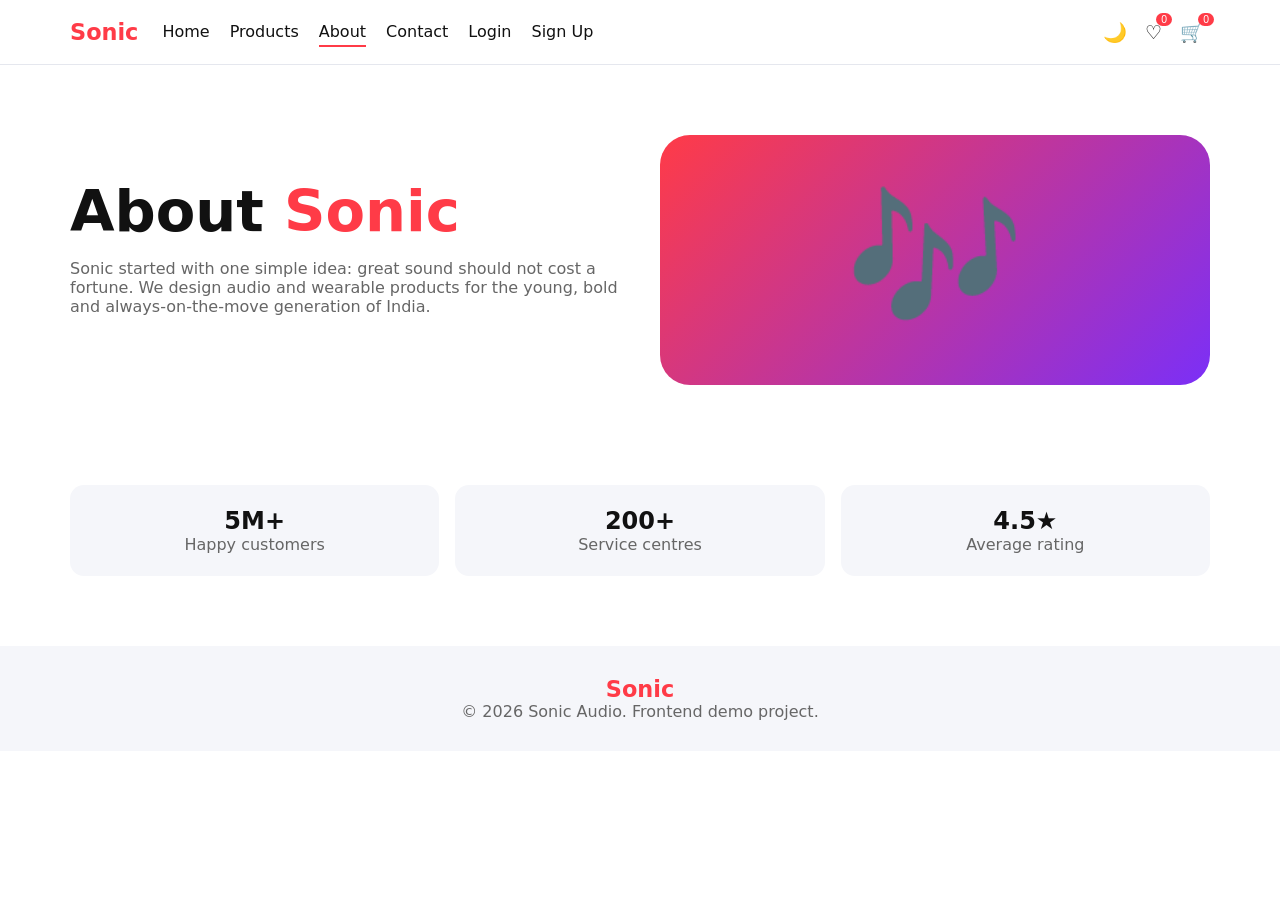
<file: about.html>
<!DOCTYPE html>
<html lang="en">
<head>
  <meta charset="UTF-8">
  <meta name="viewport" content="width=device-width,initial-scale=1">
  <title>About | Sonic</title>
  <link rel="stylesheet" href="css/style.css">
</head>
<body data-page="about">
  <div id="header"></div>
  <main class="wrap">
    <section class="hero">
      <div>
        <h1>About <span style="color:var(--brand)">Sonic</span></h1>
        <p class="muted">Sonic started with one simple idea: great sound should not cost a fortune. We design audio and wearable products for the young, bold and always-on-the-move generation of India.</p>
      </div>
      <div class="hero-img">🎶</div>
    </section>
    <section class="perks">
      <div class="perk reveal"><h2>5M+</h2><p class="muted">Happy customers</p></div>
      <div class="perk reveal"><h2>200+</h2><p class="muted">Service centres</p></div>
      <div class="perk reveal"><h2>4.5★</h2><p class="muted">Average rating</p></div>
    </section>
  </main>
  <div id="footer"></div>
  <div id="toasts"></div>
  <script src="js/data.js"></script>
  <script src="js/app.js"></script>
  <script src="js/pages.js"></script>
</body>
</html>
</file>
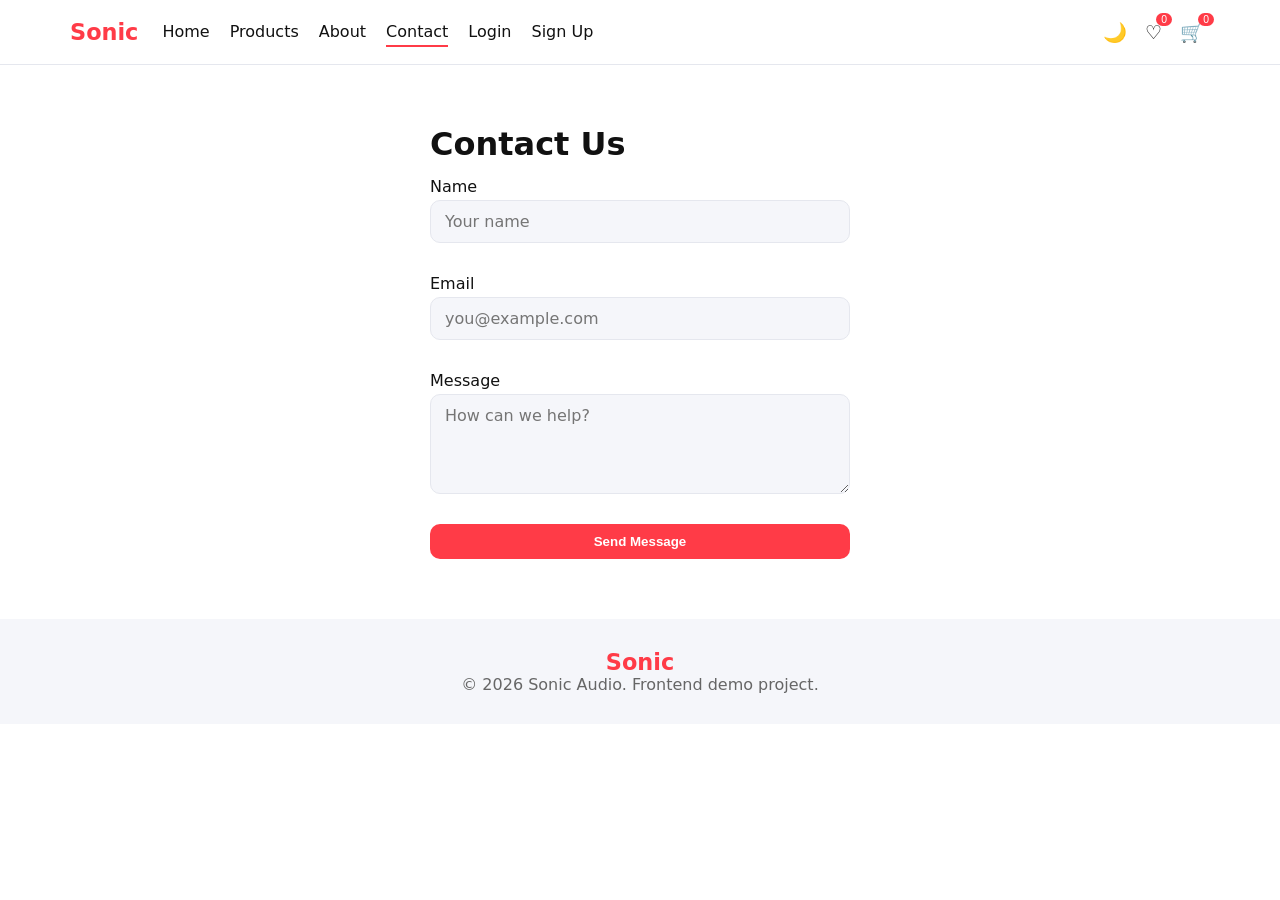
<file: contact.html>
<!DOCTYPE html>
<html lang="en">
<head>
  <meta charset="UTF-8">
  <meta name="viewport" content="width=device-width,initial-scale=1">
  <title>Contact | Sonic</title>
  <link rel="stylesheet" href="css/style.css">
</head>
<body data-page="contact">
  <div id="header"></div>
  <main class="wrap">
    <form class="form" data-form data-msg="Message sent! We'll reply soon 📩">
      <h1>Contact Us</h1>
      <label>Name<input name="name" type="text" placeholder="Your name"><small class="err"></small></label>
      <label>Email<input name="email" type="email" placeholder="you@example.com"><small class="err"></small></label>
      <label>Message<textarea name="message" rows="4" placeholder="How can we help?"></textarea><small class="err"></small></label>
      <button class="btn">Send Message</button>
    </form>
  </main>
  <div id="footer"></div>
  <div id="toasts"></div>
  <script src="js/data.js"></script>
  <script src="js/app.js"></script>
  <script src="js/pages.js"></script>
</body>
</html>
</file>
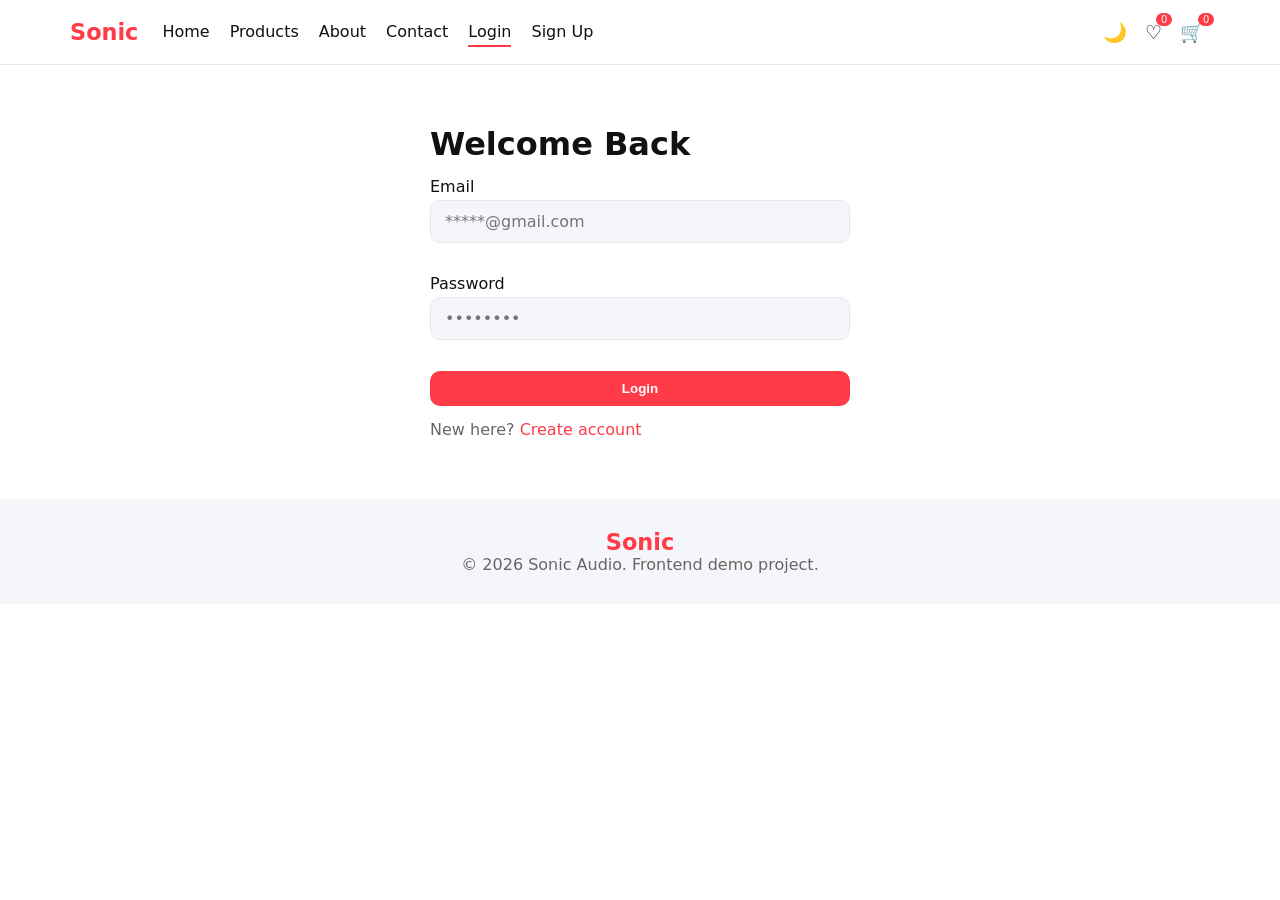
<file: login.html>
<!DOCTYPE html>
<html lang="en">
<head>
  <meta charset="UTF-8">
  <meta name="viewport" content="width=device-width,initial-scale=1">
  <title>Login | Sonic</title>
  <link rel="stylesheet" href="css/style.css">
</head>
<body data-page="login">
  <div id="header"></div>
  <main class="wrap">
    <form class="form" data-form data-msg="Login successful 🎉" data-go="index.html">
      <h1>Welcome Back</h1>
      <label>Email<input name="email" type="email" placeholder="*****@gmail.com"><small class="err"></small></label>
      <label>Password<input name="password" type="password" placeholder="••••••••"><small class="err"></small></label>
      <button class="btn">Login</button>
      <p class="muted">New here? <a href="signup.html" style="color:var(--brand)">Create account</a></p>
    </form>
  </main>
  <div id="footer"></div>
  <div id="toasts"></div>
  <script src="js/data.js"></script>
  <script src="js/app.js"></script>
  <script src="js/pages.js"></script>
</body>
</html>
</file>
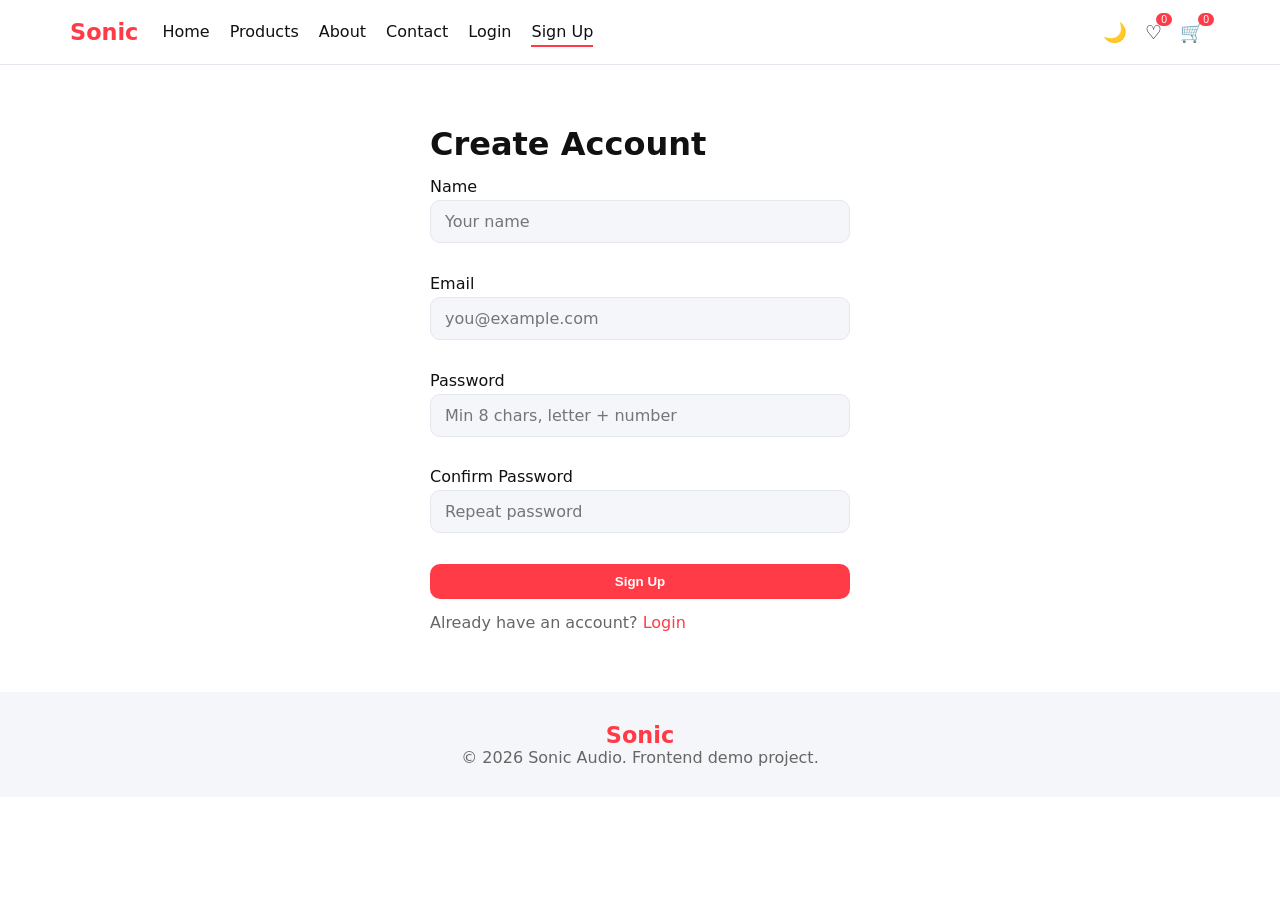
<file: signup.html>
<!DOCTYPE html>
<html lang="en">
<head>
  <meta charset="UTF-8">
  <meta name="viewport" content="width=device-width,initial-scale=1">
  <title>Sign Up | Sonic</title>
  <link rel="stylesheet" href="css/style.css">
</head>
<body data-page="signup">
  <div id="header"></div>
  <main class="wrap">
    <form class="form" data-form data-msg="Account created! Please login ✅" data-go="login.html">
      <h1>Create Account</h1>
      <label>Name<input name="name" type="text" placeholder="Your name"><small class="err"></small></label>
      <label>Email<input name="email" type="email" placeholder="you@example.com"><small class="err"></small></label>
      <label>Password<input name="password" type="password" placeholder="Min 8 chars, letter + number"><small class="err"></small></label>
      <label>Confirm Password<input name="confirm" type="password" placeholder="Repeat password"><small class="err"></small></label>
      <button class="btn">Sign Up</button>
      <p class="muted">Already have an account? <a href="login.html" style="color:var(--brand)">Login</a></p>
    </form>
  </main>
  <div id="footer"></div>
  <div id="toasts"></div>
  <script src="js/data.js"></script>
  <script src="js/app.js"></script>
  <script src="js/pages.js"></script>
</body>
</html>
</file>
<file: css/style.css>
:root{--bg:#fff;--card:#f5f6fa;--text:#111;--muted:#666;--brand:#ff3b47;--line:#e5e7ee}
[data-theme=dark]{--bg:#0d0f14;--card:#171a22;--text:#f2f2f2;--muted:#9aa0ad;--line:#262a35}
*{box-sizing:border-box;margin:0}
body{font-family:system-ui,sans-serif;background:var(--bg);color:var(--text);animation:fade .4s;transition:background .3s,color .3s}
body.leave{opacity:0;transition:opacity .25s}
@keyframes fade{from{opacity:0;transform:translateY(10px)}}
a{color:inherit;text-decoration:none}
.wrap{max-width:1180px;margin:auto;padding:0 20px}
.muted{color:var(--muted)}

/* Header */
header{position:sticky;top:0;z-index:50;background:var(--bg);border-bottom:1px solid var(--line)}
nav{display:flex;align-items:center;gap:24px;height:64px}
.logo{font-weight:800;font-size:1.4rem;color:var(--brand)}
.links{display:flex;gap:20px;margin-right:auto}
.links a{padding:4px 0;border-bottom:2px solid transparent;transition:.2s}
.links a:hover,.links a.active{border-color:var(--brand)}
.icons{display:flex;gap:6px;margin-left:auto}
.ibtn{background:none;border:0;font-size:1.2rem;cursor:pointer;color:var(--text);position:relative;padding:6px}
.badge{position:absolute;top:-2px;right:-4px;background:var(--brand);color:#fff;font-size:.65rem;border-radius:9px;padding:1px 5px}
.burger{display:none}
  
/* Buttons */
.btn{background:var(--brand);color:#fff;border:0;padding:10px 20px;border-radius:10px;cursor:pointer;font-weight:600;transition:.2s;display:inline-block;text-align:center}
.btn:hover{transform:translateY(-2px);box-shadow:0 8px 20px #ff3b4755}
.btn.alt{background:var(--card);color:var(--text)}

/* Hero */
.hero{display:grid;grid-template-columns:1fr 1fr;gap:40px;align-items:center;padding:70px 0}
.hero h1{font-size:clamp(2rem,5vw,3.6rem);line-height:1.1;margin-bottom:16px}
.hero p{margin-bottom:24px}
.hero-img{font-size:9rem;text-align:center;background:linear-gradient(135deg,#ff3b47,#7b2ff7);border-radius:30px;padding:40px;animation:float 3s ease-in-out infinite}
@keyframes float{50%{transform:translateY(-14px)}}
section{padding:30px 0}
.perks{display:grid;grid-template-columns:repeat(auto-fit,minmax(200px,1fr));gap:16px}
.perk{background:var(--card);padding:22px;border-radius:14px;text-align:center}

/* Cards */
.grid{display:grid;grid-template-columns:repeat(auto-fill,minmax(230px,1fr));gap:20px;margin:24px 0 60px}
.card{background:var(--card);border-radius:16px;padding:14px;position:relative;display:flex;flex-direction:column;gap:6px;transition:.3s}
.card:hover{transform:translateY(-6px);box-shadow:0 14px 30px #0002}
.thumb{aspect-ratio:4/3;border-radius:12px;overflow:hidden;margin-bottom:8px;transition:.3s}
.art{width:100%;height:100%;display:block}
.art.photo{object-fit:contain;background:#fff;padding:5%}
.card:hover .thumb{transform:scale(1.04)}
.wish{position:absolute;top:22px;right:22px;background:#fff;border:0;border-radius:50%;width:34px;height:34px;cursor:pointer;color:#bbb;z-index:2;transition:.2s}
.wish:hover{transform:scale(1.15)}
.wish.on{color:var(--brand)}

/* Filters */
.toolbar{display:flex;gap:12px;flex-wrap:wrap;margin:24px 0}
.toolbar input{flex:1 1 220px}
.toolbar select{width:auto}

/* Forms */
input,select,textarea{padding:11px 14px;border:1px solid var(--line);border-radius:10px;background:var(--card);color:var(--text);font:inherit;width:100%}
input:focus,textarea:focus{outline:2px solid var(--brand)}
input.bad,textarea.bad{border-color:var(--brand)}
label{display:grid;gap:4px;font-weight:500}
.err{color:var(--brand);font-size:.8rem;min-height:1em}
.form{max-width:420px;margin:60px auto;display:grid;gap:14px}

/* Product detail + slider */
.detail{display:grid;grid-template-columns:1fr 1fr;gap:40px;padding:40px 0}
.slider{position:relative;overflow:hidden;border-radius:20px}
.track{display:flex;transition:transform .5s}
.slide{min-width:100%;height:380px}
.arrow{position:absolute;top:50%;transform:translateY(-50%);background:#0007;color:#fff;border:0;width:38px;height:38px;border-radius:50%;cursor:pointer}
.arrow.l{left:10px}.arrow.r{right:10px}
.dots{display:flex;justify-content:center;gap:8px;margin-top:12px}
.dot{width:10px;height:10px;border-radius:50%;background:var(--line);cursor:pointer;transition:.3s}
.dot.on{background:var(--brand);width:26px;border-radius:6px}
.price{font-size:1.8rem;font-weight:700;margin:12px 0}
.actions{display:flex;gap:12px;margin-top:20px;flex-wrap:wrap}

/* Skeleton */
.skel{height:290px;border-radius:16px;background:linear-gradient(90deg,var(--card) 25%,var(--line) 50%,var(--card) 75%);background-size:200% 100%;animation:sh 1.2s infinite}
@keyframes sh{to{background-position:-200% 0}}

/* Toast */
#toasts{position:fixed;right:20px;bottom:20px;display:grid;gap:10px;z-index:99}
.toast{background:#22c55e;color:#fff;padding:12px 18px;border-radius:10px;animation:in .3s;box-shadow:0 8px 20px #0003}
.toast.error{background:#ef4444}.toast.info{background:#3b82f6}
.toast.out{opacity:0;transform:translateX(30px);transition:.3s}
@keyframes in{from{opacity:0;transform:translateX(30px)}}

/* Scroll reveal + footer */
.reveal{opacity:0;transform:translateY(24px);transition:.6s}
.reveal.show{opacity:1;transform:none}
footer{background:var(--card);padding:30px 0;margin-top:40px;text-align:center}

/* Responsive */
@media(max-width:768px){
  .burger{display:block}
  .links{position:absolute;top:64px;left:0;right:0;background:var(--bg);flex-direction:column;padding:16px 20px;display:none;border-bottom:1px solid var(--line)}
  .links.open{display:flex}
  .hero,.detail{grid-template-columns:1fr;padding:30px 0}
  .hero-img{font-size:6rem}
  .slide{height:280px}
}
</file>
